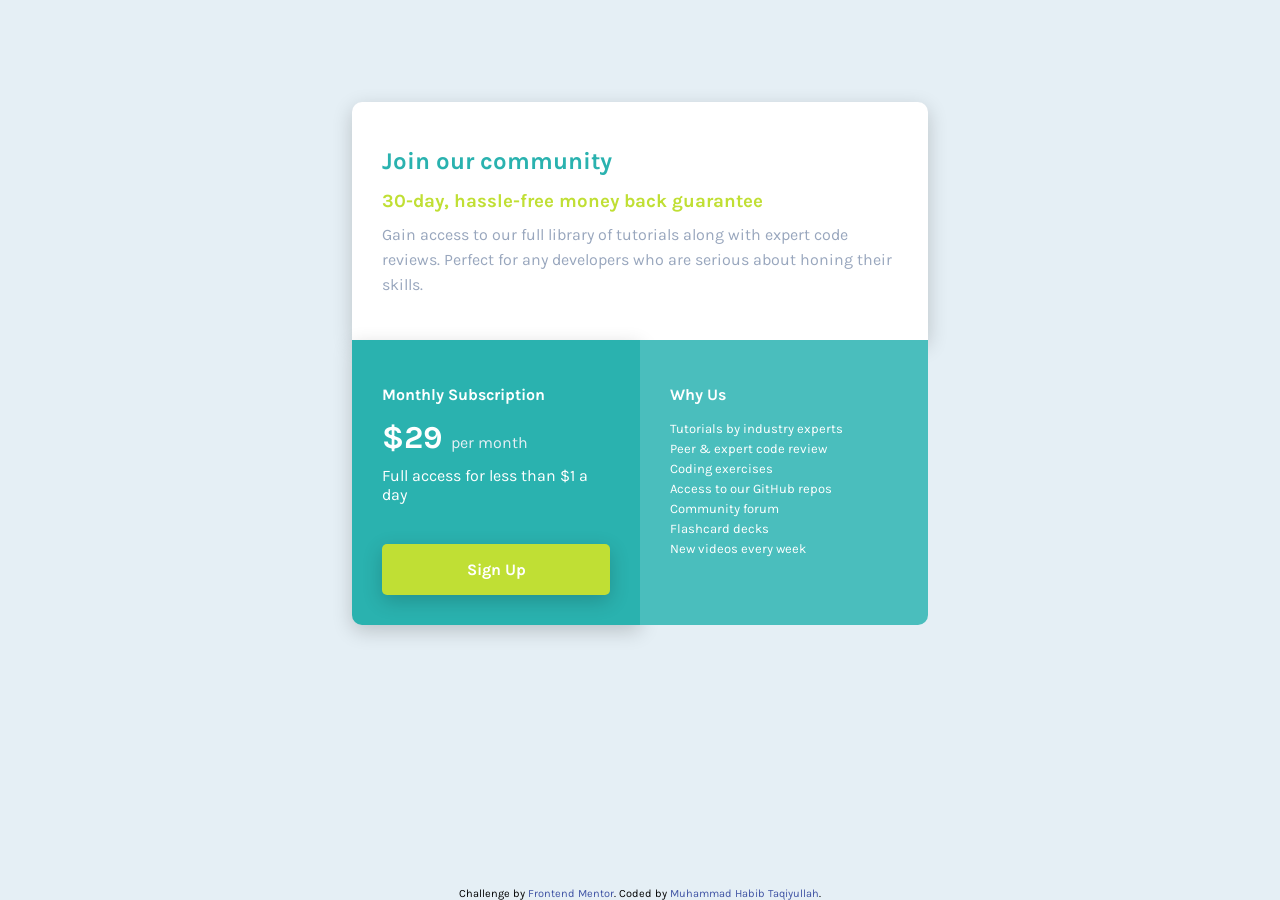
<file: index.html>
<!DOCTYPE html>
<html lang="en">

<head>
  <meta charset="UTF-8" />
  <meta name="viewport" content="width=device-width, initial-scale=1.0" />
  <!-- displays site properly based on user's device -->

  <link rel="icon" type="image/png" sizes="32x32" href="./images/favicon-32x32.png" />

  <title>Frontend Mentor | Single Price Grid Component</title>
  <link rel="stylesheet" href="style.css" />
</head>

<body>
  <div class="container">
    <div class="topside">
      <h2>Join our community</h2>
      <h3>30-day, hassle-free money back guarantee</h3>
      <p>Gain access to our full library of tutorials along with expert code reviews. Perfect for any developers who are
        serious about honing their skills.</p>
    </div>
    <div class="leftside">
      <h4>Monthly Subscription</h4>
      <h1>&dollar;29 <span>per month</span></h1>
      <p>Full access for less than &dollar;1 a day</p>
      <a href="#" class="btn">Sign Up</a>
    </div>
    <div class="rightside">
      <h4>Why Us</h4>
      <ul>
        <li>Tutorials by industry experts</li>
        <li>Peer &amp; expert code review</li>
        <li>Coding exercises</li>
        <li>Access to our GitHub repos</li>
        <li>Community forum</li>
        <li>Flashcard decks</li>
        <li>New videos every week</li>
      </ul>
    </div>
  </div>
  <footer>
    <p class="attribution">Challenge by <a href="https://www.frontendmentor.io?ref=challenge" target="_blank">Frontend
        Mentor</a>. Coded by <a href="https://github.com/muhabibta/" target="_blank">Muhammad Habib Taqiyullah</a>.</p>
  </footer>
</body>

</html>
</file>
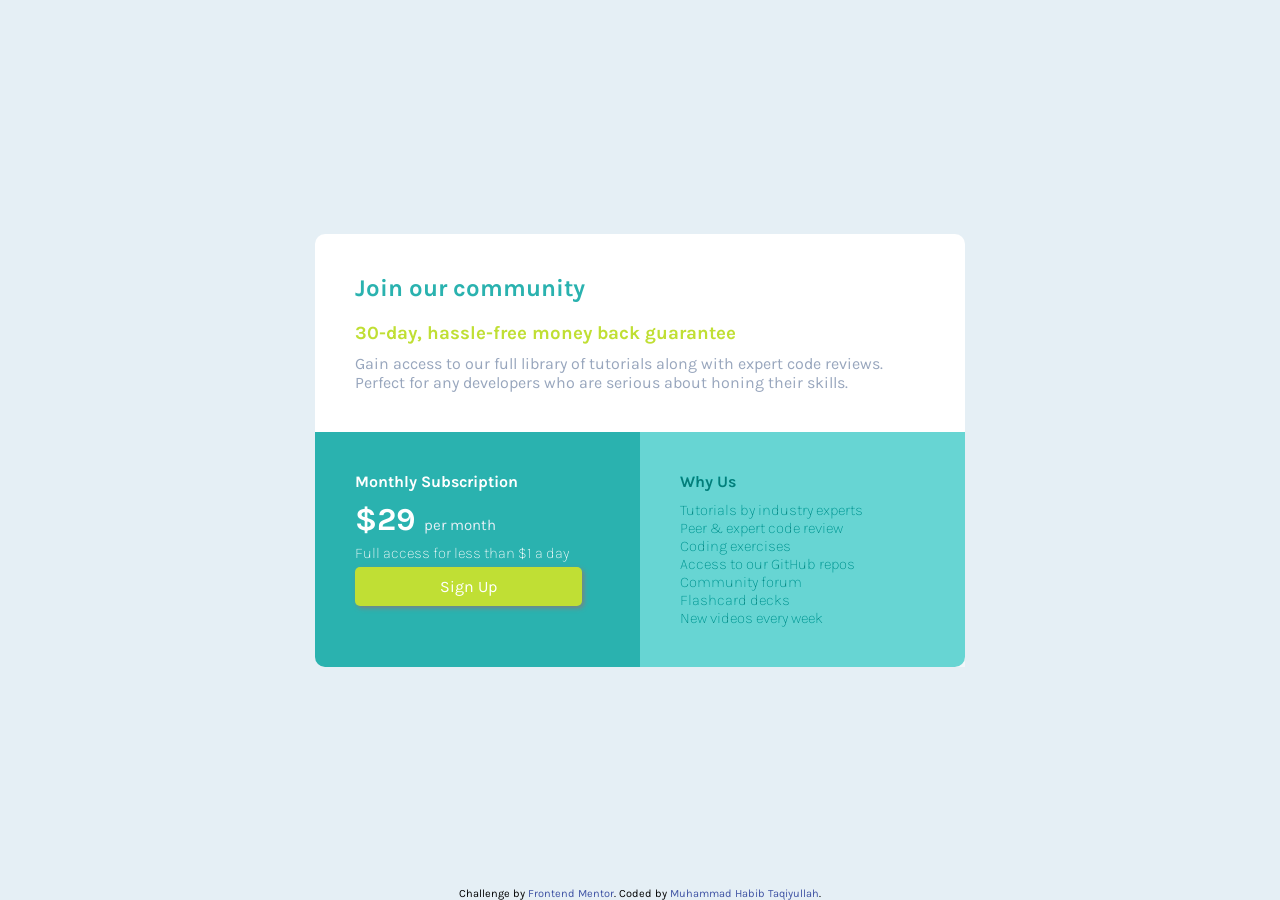
<file: bin/index.html>
<!DOCTYPE html>
<html lang="en">
  <head>
    <meta charset="UTF-8" />
    <meta name="viewport" content="width=device-width, initial-scale=1.0" />
    <!-- displays site properly based on user's device -->

    <link rel="icon" type="image/png" sizes="32x32" href="./images/favicon-32x32.png" />

    <title>Frontend Mentor | Single Price Grid Component</title>
    <link rel="stylesheet" href="style.css" />
  </head>
  <body>
    <div class="container">
      <div class="content">
        <div class="topside">
          <h2>Join our community</h2>
          <h3>30-day, hassle-free money back guarantee</h3>
          <p>Gain access to our full library of tutorials along with expert code reviews. Perfect for any developers who are serious about honing their skills.</p>
        </div>
        <div class="botside">
          <div class="sub">
            <h4>Monthly Subscription</h4>
            <h1>&dollar;29 <span>per month</span></h1>
            <p>Full access for less than &dollar;1 a day</p>
            <a href="#" class="btn">Sign Up</a>
          </div>
          <div class="ben">
            <h4>Why Us</h4>
            <ul>
              <li>Tutorials by industry experts</li>
              <li>Peer &amp; expert code review</li>
              <li>Coding exercises</li>
              <li>Access to our GitHub repos</li>
              <li>Community forum</li>
              <li>Flashcard decks</li>
              <li>New videos every week</li>
            </ul>
          </div>
        </div>
      </div>
      <footer>
        <p class="attribution">Challenge by <a href="https://www.frontendmentor.io?ref=challenge" target="_blank">Frontend Mentor</a>. Coded by <a href="https://github.com/muhabibta/">Muhammad Habib Taqiyullah</a>.</p>
      </footer>
    </div>
  </body>
</html>
</file>
<file: style.css>
@import url("https://fonts.googleapis.com/css2?family=Karla:wght@400;700&display=swap");
:root {
	--cyan: hsl(179, 62%, 43%);
	--lighter-cyan: #4abebd;
	--bright-yellow: hsl(71, 73%, 54%);
	/* ### Neutral */
	--Light-gray: hsl(204, 43%, 93%);
	--Grayish-blue: hsl(218, 22%, 67%);
}
* {
	margin: 0;
	padding: 0;
}
body {
	font-size: 16px;
	font-family: "Karla", sans-serif;
	background-color: var(--Light-gray);
}
.container {
	display: grid;
	place-content: center;
	margin: 8% auto;
	width: 45%;
	grid-template-areas:
		"topside topside"
		"leftside rightside";
	grid-template-columns: 1fr 1fr;
	grid-template-rows: 1fr 1.2fr;
}
.topside {
	grid-area: topside;
	padding: 30px;
	background-color: white;
	border-top-left-radius: 10px;
	border-top-right-radius: 10px;
	box-shadow: 0 6px 20px 0 rgba(0, 0, 0, 0.19);
}
.topside h2 {
	color: var(--cyan);
	margin: 15px 0;
}
.topside h3 {
	color: var(--bright-yellow);
	margin: 10px 0;
}
.topside p {
	font-size: 16px;
	color: var(--Grayish-blue);
	line-height: 25px;
	margin-bottom: 10px;
}
.leftside {
	grid-area: leftside;
	padding: 30px;
	background-color: var(--cyan);
	border-bottom-left-radius: 10px;
	color: white;
	box-shadow: 0 6px 20px 0 rgba(0, 0, 0, 0.19);
}
.leftside h4 {
	margin: 15px 0;
}
.leftside h1 {
	margin: 10px 0;
}
.leftside h1 span {
	font-size: 16px;
	font-weight: lighter;
	color: var(--Light-gray);
}
.leftside p {
	margin-bottom: 40px;
}
.btn {
	display: block;
	width: 100%;
	text-align: center;
	margin-top: 20px;
	padding: 1rem 0;
	background-color: var(--bright-yellow);
	box-shadow: 0 6px 20px 0 rgba(0, 0, 0, 0.19);
	border-radius: 5px;
	text-decoration: none;
	color: white;
	font-weight: 700;
	transition: 0.25s;
}
.btn:hover {
	letter-spacing: 1px;
}
.rightside {
	color: white;
	grid-area: rightside;
	padding: 30px;
	background-color: var(--lighter-cyan);
	border-bottom-right-radius: 10px;
}
.rightside h4 {
	margin: 15px 0;
}
.rightside ul li {
	line-height: 20px;
	font-size: 13px;
	list-style: none;
}

footer {
	text-align: center;
	bottom: 0;
	position: absolute;
	width: 100%;
}
.attribution {
	font-size: 11px;
	text-align: center;
}
.attribution a {
	color: hsl(228, 45%, 44%);
	text-decoration: none;
}
@media screen and (max-width: 450px) {
	* {
		font-size: 16px;
	}
	.container {
		display: flex;
		justify-content: center;
		align-items: center;
		flex-direction: column;
		width: 50%;
	}
	.leftside {
		border-bottom-left-radius: 0;
		/* padding: 0; */
	}
	.btn {
		padding: 5px 10px;
	}
	.rightside {
		border-bottom-left-radius: 10px;
		border-bottom-right-radius: 10px;
	}
	footer {
		position: absolute;
		bottom: -30%;
	}
	.attribution,
	.attribution a {
		font-size: 10px;
	}
}
</file>
<file: bin/style.css>
@import url("https://fonts.googleapis.com/css2?family=Karla:wght@400;700&display=swap");
:root {
  --cyan: hsl(179, 62%, 43%);
  --bright-yellow: hsl(71, 73%, 54%);
  /* ### Neutral */
  --Light-gray: hsl(204, 43%, 93%);
  --Grayish-blue: hsl(218, 22%, 67%);
}
* {
  margin: 0;
  padding: 0;
  box-sizing: border-box;
  font-family: "Karla", sans-serif;
}
.container {
  display: flex;
  justify-content: center;
  align-items: center;
  min-height: 100vh;
  flex-direction: column;
  background-color: var(--Light-gray);
}
.container .content {
  width: 650px;
  border-radius: 50px;
}
.topside {
  padding: 40px;
  background-color: white;
  border-top-left-radius: 10px;
  border-top-right-radius: 10px;
}
.topside h2 {
  font-weight: 700;
  color: var(--cyan);
  margin-bottom: 20px;
}
.topside h3 {
  color: var(--bright-yellow);
  margin-bottom: 10px;
}
.topside p {
  color: var(--Grayish-blue);
  font-size: 16px;
}
.botside {
  /* display: grid; */
  color: white;
  background-color: var(--cyan);
  border-bottom-left-radius: 10px;
  border-bottom-right-radius: 10px;
}

.botside::after {
  display: block;
  content: " ";
  clear: both;
}
.botside .sub {
  padding: 40px;
  width: 50%;
  float: left;
}
.sub h4 {
  margin-bottom: 10px;
}
.sub h1 span {
  font-size: 15px;
  font-weight: lighter;
  color: var(--Light-gray);
  display: inline-block;
  margin-bottom: 10px;
}
.sub p {
  font-weight: lighter;
  font-size: 15px;
  margin-bottom: 15px;
}
.sub .btn {
  padding: 10px 85px;
  border-radius: 5px;
  background-color: var(--bright-yellow);
  box-shadow: 2px 2px 5px gray;
  text-decoration: none;
  color: white;
}
.btn:hover {
  letter-spacing: 2px;
}
.botside .ben {
  padding: 40px;
  background-color: white;
  mix-blend-mode: soft-light;
  z-index: 0;
  width: 50%;
  float: right;
}
.ben h4,
li {
  mix-blend-mode: difference;
}
.ben h4 {
  margin-bottom: 10px;
}
.ben ul li {
  list-style: none;
  font-size: 15px;
  font-weight: lighter;
}
footer {
  bottom: 0;
  position: absolute;
}
.attribution {
  font-size: 11px;
  text-align: center;
}
.attribution a {
  color: hsl(228, 45%, 44%);
  text-decoration: none;
}
@media screen and (max-width: 450px) {
  html {
    font-size: 10px;
  }
  .botside {
    display: grid;
  }
  .button {
      margin-top: 2.5rem;
  }
}
</file>
